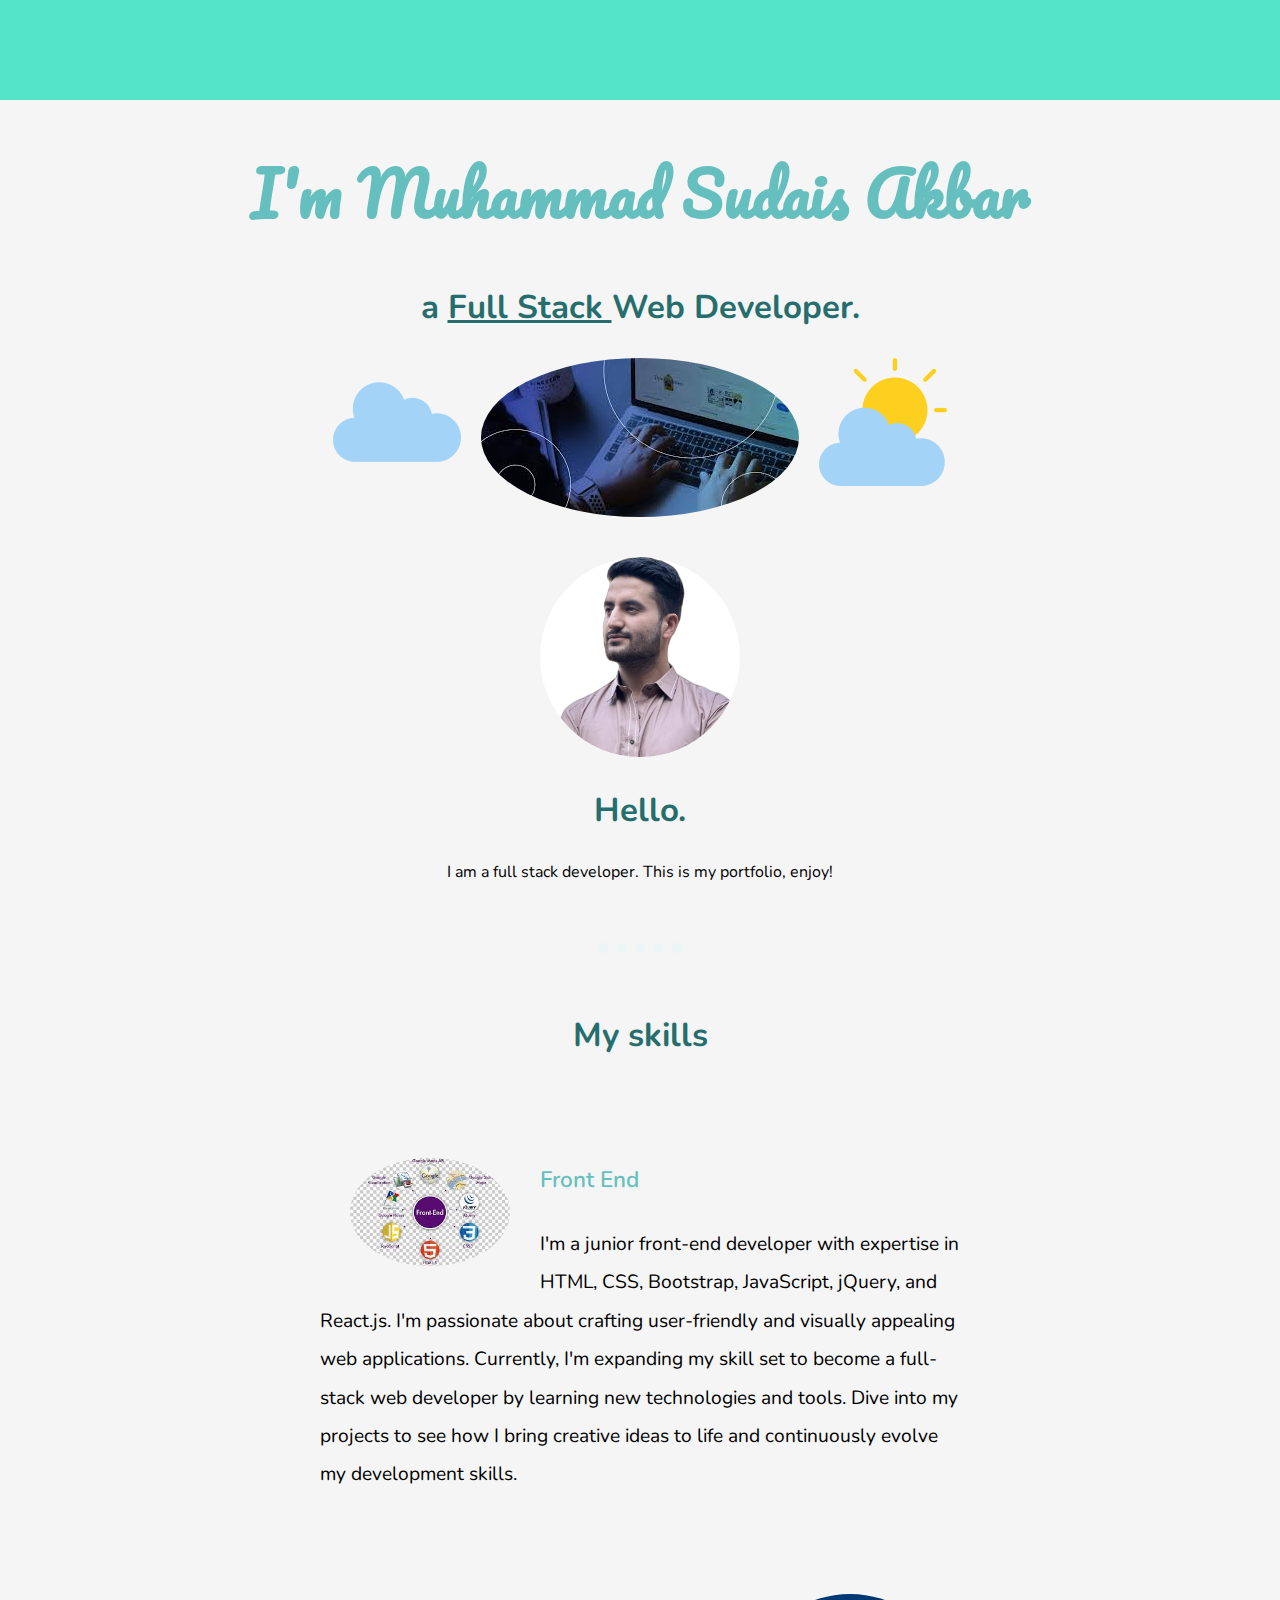
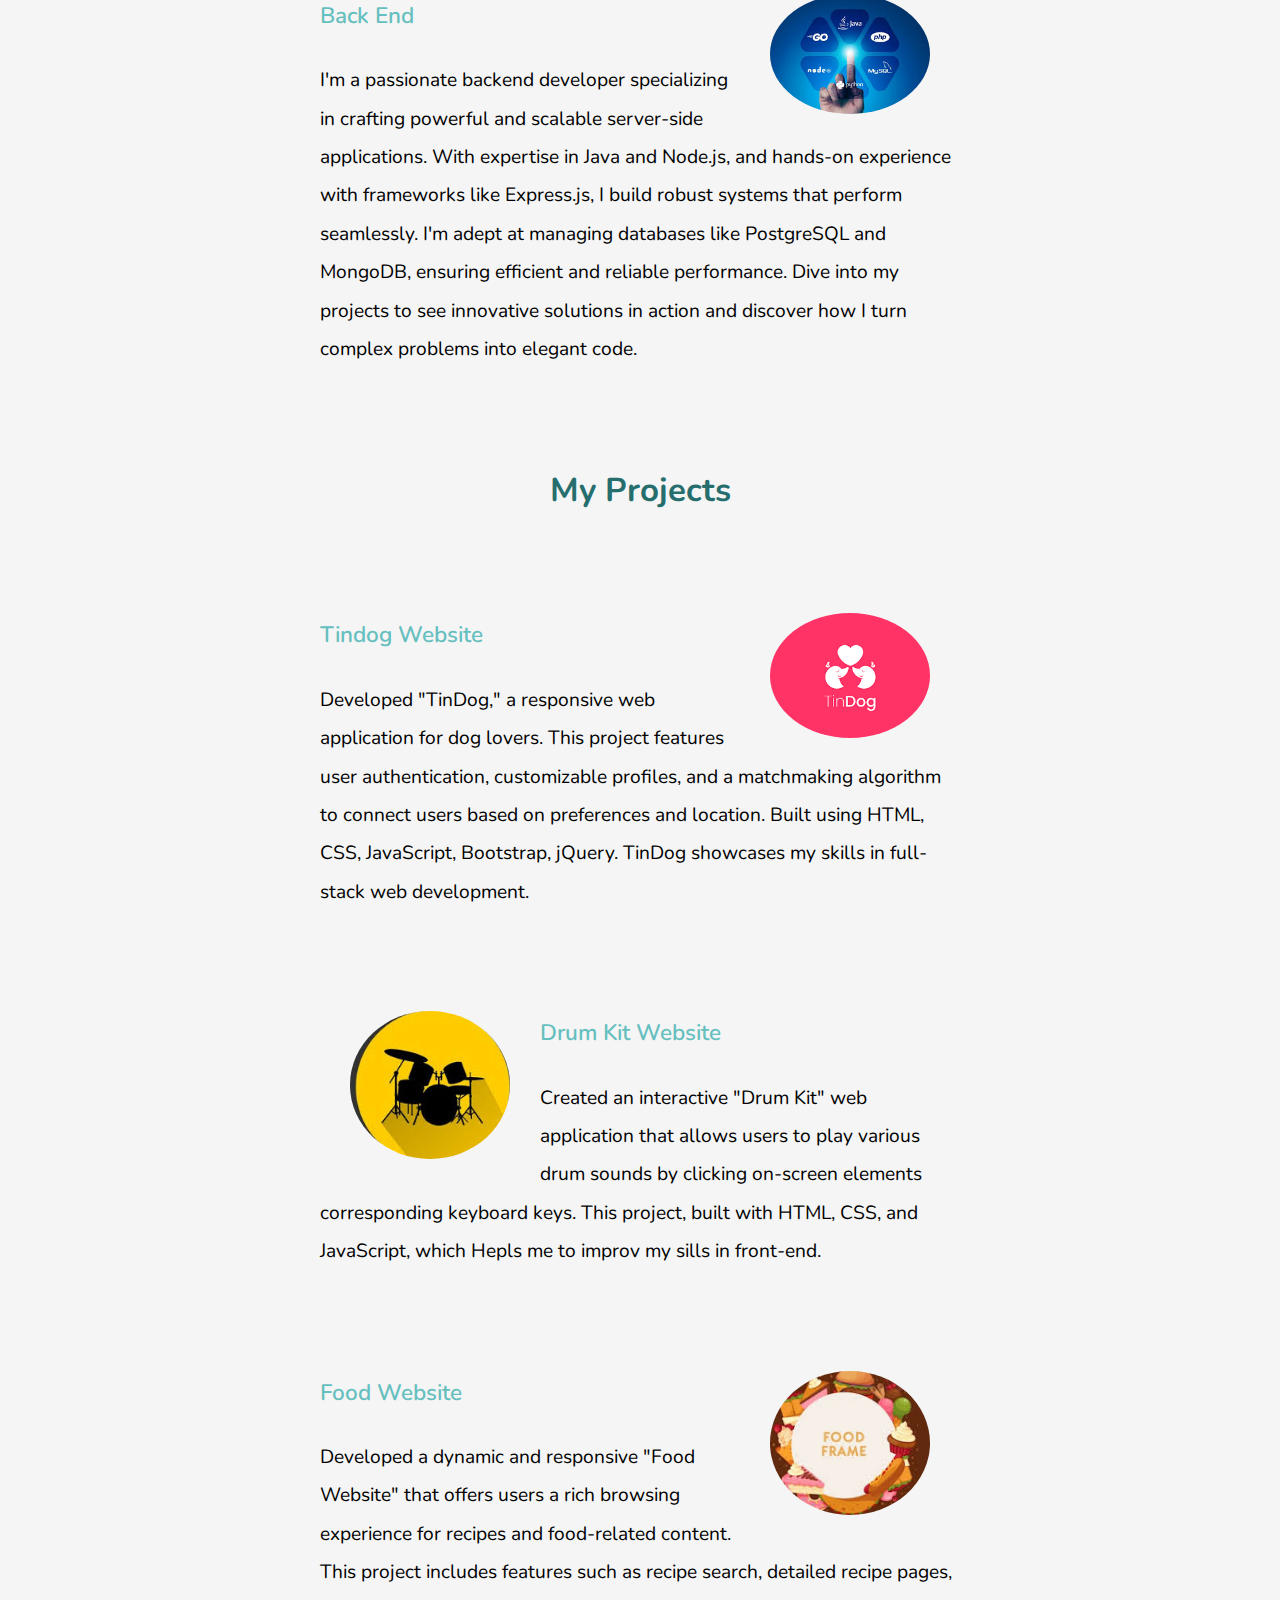
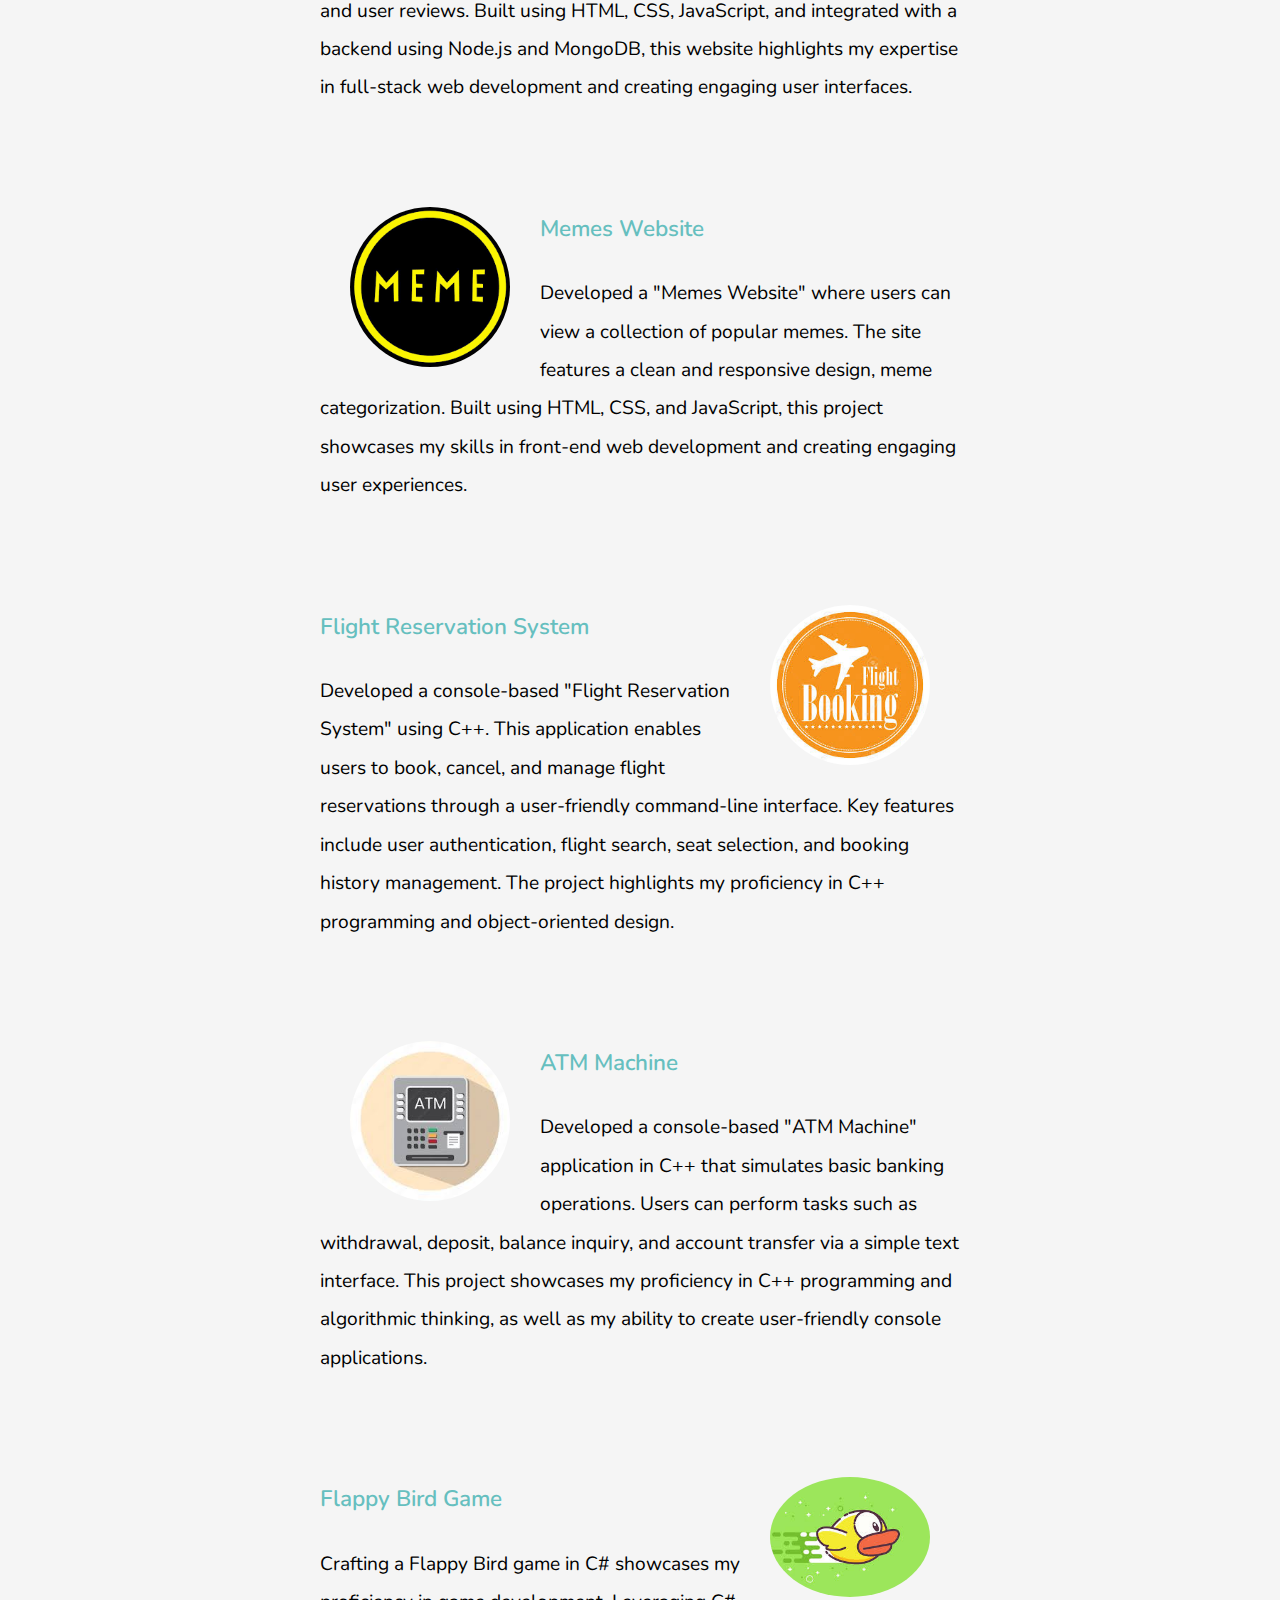
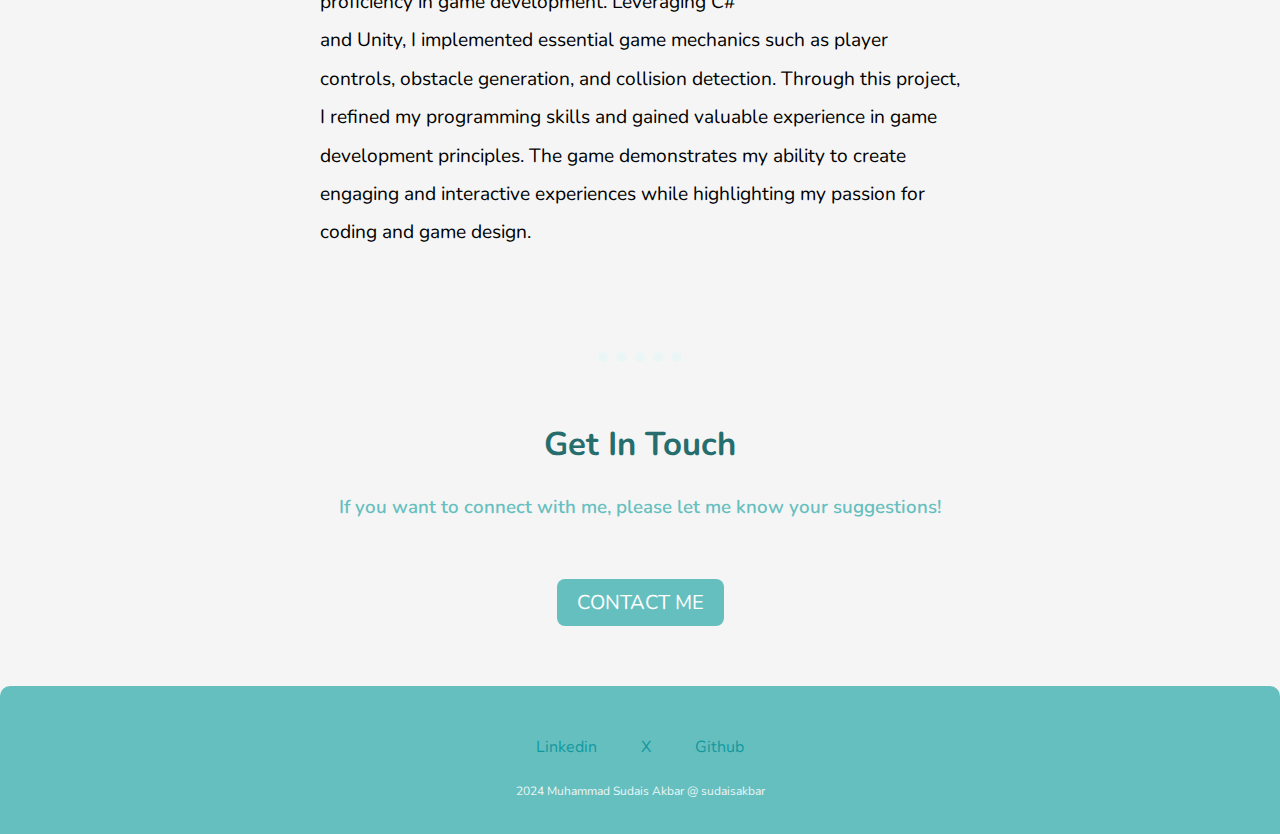
<file: index.html>
<!DOCTYPE html>
<html lang="en" dir="ltr">
  <head>
    <meta charset="utf-8">
    <title>Muhammad Sudais Akbar</title>

    <link href="https://fonts.googleapis.com/css?family=Nunito|Pacifico&display=swap" rel="stylesheet">

    <link rel="icon" href="./favicon.ico">
    <link rel="stylesheet" href="./style.css">

  </head>
  <body>
    <div class="top-container"></div>
    <header>
      <h1>I'm Muhammad Sudais Akbar</h1>
      <h2>a <span>Full Stack </span> Web Developer.</h2>
      <div class="imgs-header">
        <img class="img-cloud" src="./cloud.png" alt="header-cloudy">
        <img class="img-mountain" src="./images (1).jpg" alt="header-mountain Circular Image" style="border-radius: 50%;">
        <img class="img-cloud-with-sun" src="./cloud-with-sun.png" alt="header-cloud-with-sun">
      </div>
  </header>
    

    <section class="about-me" >
      <img class="img-about-me" src="./Sudais.png" alt="about-me-sudais" height="200px" width="200px">

      <h2>Hello.</h2>

      <p>
        I am a full stack developer. This is my portfolio, enjoy!
      </p>

      <hr>
    </section>

    <section class="my-skills" >
      <h2>My skills</h2>

      <div class="skill-row">
          <img class="img-code left img-c" src="./frn.jpg" alt="Circular Image" style="border-radius: 50%;">

          <h3>Front End</h3>
          <p>
             I'm a junior front-end developer with expertise in HTML, CSS, Bootstrap, JavaScript, jQuery, and React.js. I'm passionate about crafting user-friendly and visually appealing web applications. Currently, I'm expanding my skill set to become a full-stack web developer by learning new technologies and tools. Dive into my projects to see how I bring creative ideas to life and continuously evolve my development skills.
         </p>     
      </div>
      
      <div class="skill-row">
          <img class="img-javascript right" src="./back.jpg"  alt="Circular Image" style="border-radius: 50%;">

          <h3>Back End</h3>
          <p>
             I'm a passionate backend developer specializing in crafting powerful and scalable server-side applications. With expertise in Java and Node.js, and hands-on experience with frameworks like Express.js, I build robust systems that perform seamlessly. I'm adept at managing databases like PostgreSQL and MongoDB, ensuring efficient and reliable performance. Dive into my projects to see innovative solutions in action and discover how I turn complex problems into elegant code.
          </p>
      </div>
  
      <section class="projects">
        <h2>My Projects</h2>
        <div class="skill-row">
          <img class="img-interview right" src="./dog.png" alt="skill-code Circular Image" style="border-radius: 50%;">
  
          <h3>Tindog Website</h3>
          <p>
            Developed "TinDog," a responsive web application for dog lovers. This project features user authentication, customizable profiles, and a matchmaking algorithm to connect users based on preferences and location. Built using HTML, CSS, JavaScript, Bootstrap, jQuery. TinDog showcases my skills in full-stack web development.
      </div>
      <div class="skill-row">
        <img class="img-interview left" src="./drum_cr.jpg" alt="skill-code Circular Image" style="border-radius: 50%;">
  
        <h3>Drum Kit Website</h3>
        <p>
          Created an interactive "Drum Kit" web application that allows users to play various drum sounds by clicking on-screen elements corresponding keyboard keys. This project, built with HTML, CSS, and JavaScript, which Hepls me to improv my sills in front-end.
        </p>
    </div>
    <div class="skill-row">
      <img class="img-interview right" src="./food_cr.jpg" alt="skill-code Circular Image" style="border-radius: 50%;">
  
      <h3>Food Website</h3>
      <p>
        Developed a dynamic and responsive "Food Website" that offers users a rich browsing experience for recipes and food-related content. This project includes features such as recipe search, detailed recipe pages, and user reviews. Built using HTML, CSS, JavaScript, and integrated with a backend using Node.js and MongoDB, this website highlights my expertise in full-stack web development and creating engaging user interfaces.
      </p>
  </div>
  <div class="skill-row">
    <img class="img-interview left" src="meme.png" alt="skill-code Circular Image" style="border-radius: 50%;">
  
    <h3>Memes Website</h3>
    <p>
      Developed a "Memes Website" where users can  view a collection of popular memes. The site features a clean and responsive design, meme categorization. Built using HTML, CSS, and JavaScript, this project showcases my skills in front-end web development and creating engaging user experiences.
    </p>
  </div>
  <div class="skill-row">
    <img class="img-interview right" src="./flight.jpg" alt="skill-code" style="border-radius: 50%;">
  
    <h3>Flight Reservation System</h3>
    <p>
      Developed a console-based "Flight Reservation System" using C++. This application enables users to book, cancel, and manage flight reservations through a user-friendly command-line interface. Key features include user authentication, flight search, seat selection, and booking history management. The project highlights my proficiency in C++ programming and object-oriented design.
    </p>
  </div>
  <div class="skill-row">
    <img class="img-interview left" src="./atm.jpg" alt="skill-code" style="border-radius: 50%;">
  
    <h3>ATM Machine</h3>
    <p>
      Developed a console-based "ATM Machine" application in C++ that simulates basic banking operations. Users can perform tasks such as withdrawal, deposit, balance inquiry, and account transfer via a simple text interface. This project showcases my proficiency in C++ programming and algorithmic thinking, as well as my ability to create user-friendly console applications.
    </p>
  </div>
  <div class="skill-row">
    <img class="img-interview right" src="./flap.jpg" alt="skill-code" style="border-radius: 50%;">
  
    <h3>Flappy Bird Game</h3>
    <p>
      Crafting a Flappy Bird game in C# showcases my proficiency in game development. Leveraging C# and Unity, I implemented essential game mechanics such as player controls, obstacle generation, and collision detection. Through this project, I refined my programming skills and gained valuable experience in game development principles. The game demonstrates my ability to create engaging and interactive experiences while highlighting my passion for coding and game design.
    </p>
  </div>
  

      </section>
      
      <hr>
    </section>

    <section class="contact-me">
      <h2>Get In Touch</h2>
      <h3>If you want to connect with me, please let me know your suggestions!</h3>
      <a href="./Contact Me.html">
          <button type="button">CONTACT ME</button>
      </a>
  </section>
  

    <footer>
        <div class="links">
          <a href="https://www.linkedin.com/in/muhammad-sudais-akbar-0b3813239/">Linkedin</a>
          <a href="https://twitter.com/Msudais954">X</a>
          <a href="https://github.com/SudaisAkbar">Github</a>
        </div>

        <p>
          2024 Muhammad Sudais Akbar @ sudaisakbar
        </p>
    </footer>
  </body>
</html>
</file>
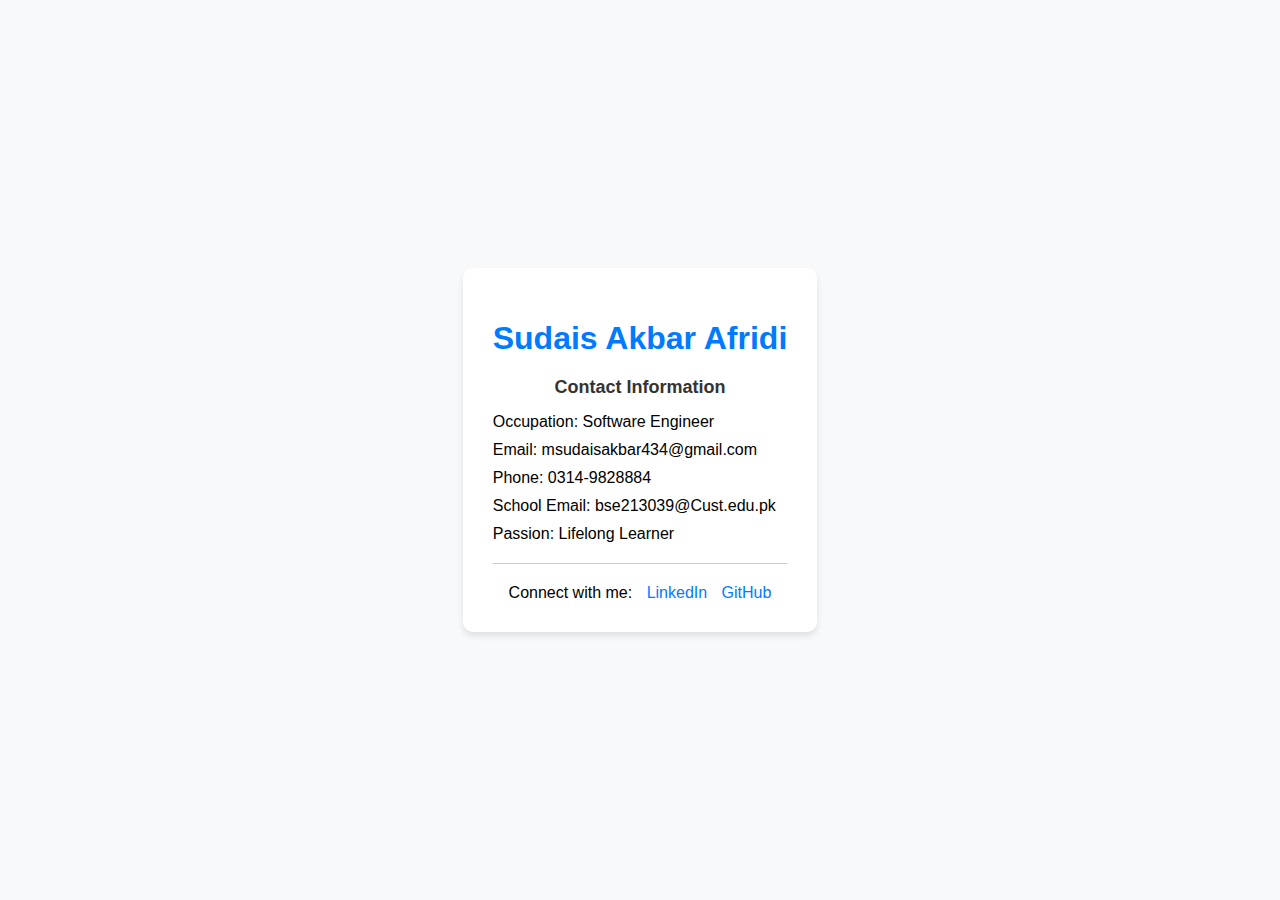
<file: Contact Me.html>
<!DOCTYPE html>
<html lang="en">
<head>
    <meta charset="UTF-8">
    <meta name="viewport" content="width=device-width, initial-scale=1.0">
    <title>Contact Me</title>
    <style>
        body {
            font-family: 'Segoe UI', Tahoma, Geneva, Verdana, sans-serif;
            background-color: #f8f9fa;
            margin: 0;
            padding: 0;
            display: flex;
            justify-content: center;
            align-items: center;
            height: 100vh;
        }
        .container {
            background-color: #fff;
            border-radius: 10px;
            padding: 30px;
            box-shadow: 0 4px 6px rgba(0, 0, 0, 0.1);
        }
        h1 {
            color: #007bff;
            text-align: center;
            margin-bottom: 20px;
        }
        h2 {
            color: #333;
            text-align: center;
            font-size: 18px;
        }
        ul {
            list-style-type: none;
            padding: 0;
            margin: 0;
        }
        li {
            margin-bottom: 10px;
        }
        li:last-child {
            margin-bottom: 0;
        }
        .contact-info {
            margin-top: 20px;
            border-top: 1px solid #ccc;
            padding-top: 20px;
            text-align: center;
        }
        .contact-info a {
            color: #007bff;
            text-decoration: none;
            margin-left: 10px;
        }
    </style>
</head>
<body>
    <div class="container">
        <h1>Sudais Akbar Afridi</h1>
        <h2>Contact Information</h2>
        <ul>
            <li>Occupation: Software Engineer</li>
            <li>Email: msudaisakbar434@gmail.com</li>
            <li>Phone: 0314-9828884</li>
            <li>School Email: bse213039@Cust.edu.pk</li>
            <li>Passion: Lifelong Learner</li>
        </ul>
        <div class="contact-info">
            <span>Connect with me:</span>
            <a href="https://www.linkedin.com/in/muhammad-sudais-akbar-0b3813239/" target="_blank">LinkedIn</a>
            <a href="https://github.com/SudaisAkbar" target="_blank">GitHub</a>
        </div>
    </div>
</body>
</html>
</file>
<file: style.css>
body{
  margin: 0;
  padding: 0;
  text-align: center;
}
.top-container {
  background-color: #53e4c9;
  position: relative;
  padding-top: 100px;
}

/*
font-family: 'Nunito', sans-serif;
font-family: 'Pacifico', cursive;
*/
p{
  font-family: 'Nunito', sans-serif;
}

h2{
  font-family: 'Nunito', sans-serif;
  font-size: 33px;
  color: #266e6e;
}

h3{
  font-family: 'Nunito', sans-serif;
  color: #66BFBF;
  font-weight: 600;
}

hr{
  margin-top: 60px;
  margin-bottom: 60px;
  width: 5%;
  border: 10px dotted #EAF6F6;
  border-bottom: none;
}
header span{
  text-decoration: underline;
}

header h1{
  font-family: 'Pacifico', cursive;
  font-size: 60px;
  color: #66BFBF;
}

.imgs-header{
  display: flex;
  justify-content: center;
}

.img-cloud{
  width: 10%;
  height: 10%;
  margin-right: 20px;
}

.img-cloud-with-sun{
  width: 10%;
  height: 10%;
  margin-left: 20px;
}

/* about me section */

.about-me{
  margin-top: 40px;
}

.img-about-me{
  border-radius: 50%;
}


/* my skills section */
.skill-row{
  width: 50%;
  margin: 100px auto;
  text-align: left;
  line-height: 2;
  font-size: larger;
}

.skill-row img{
  width: 25%;
  margin-right: 30px;
  margin-left: 30px;
}

.left{
  float: left;
}

.right{
  float: right;
}


/* contact-me section */

.contact-me h3{
  margin-top: 20px;
}

.contact-me p{
  margin-top: 40px;
}

.contact-me button{
  margin-top: 40px;
  background-color: #66BFBF;
  color: #FFFFFF;
  border: none;
  border-radius: 8px;
  padding: 10px 20px 10px 20px;
  font-size: 20px;
  font-family: 'Nunito', sans-serif;
}

.contact-me button:hover{
  background-color: #11CDD4;
}

/* footer */

footer{
  margin-top: 60px;
  background-color: #66BFBF;
  padding: 50px 0 20px;
  border-top-right-radius: 10px;
  border-top-left-radius: 10px;
}

footer a{
  text-decoration: none;
  color: #11999E;
  font-family: 'Nunito', sans-serif;
  margin: 10px 20px;
}

footer p{
  margin: 25px 0 15px;
  color: #EAF6F6;
  font-size: 12px;
}
body
{
  background-color: whitesmoke;
}
</file>
